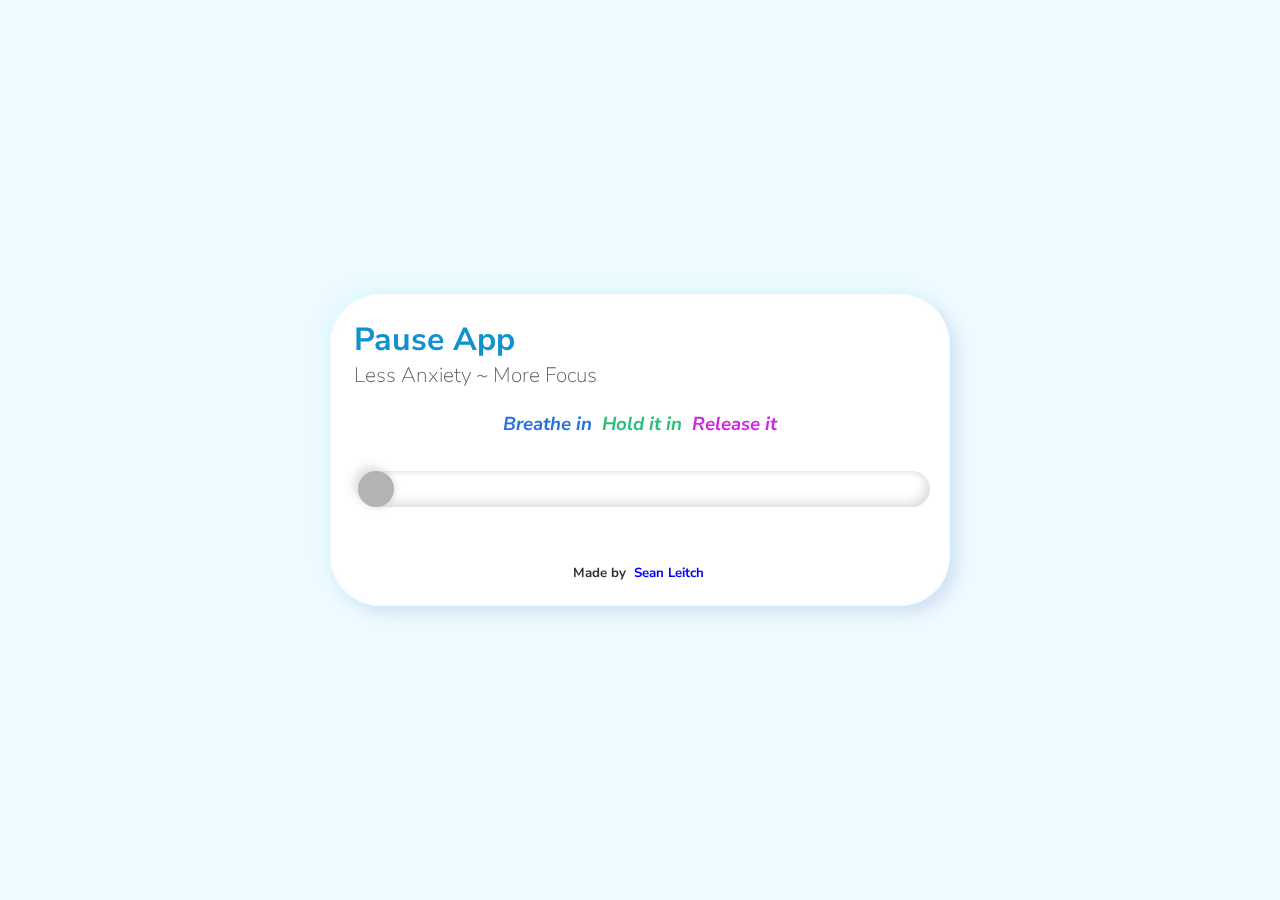
<file: index.html>
<!DOCTYPE html>
<html>

<head>
    <!-- Written by Sean Leitch, 22 Feb 2021 -->
    <meta charset="UTF-8">
    <meta http-equiv="X-UA-Compatible" content="IE=edge">
    <meta name="viewport" content="width=device-width, initial-scale=1, minimum-scale=1">
    <meta name="description" content="Improved Focus & Reduced Anxiety">
    <meta name="author" content="Sean Leitch">

    <title>Pause | Improved Focus & Reduced Anxiety</title>
    <link href="https://unpkg.com/aos@2.3.1/dist/aos.css" rel="stylesheet">
    <link href="style.css" rel="stylesheet">
    <link rel="preconnect" href="https://fonts.gstatic.com">
    <link href="https://fonts.googleapis.com/css2?family=Nunito+Sans:ital,wght@0,300;0,400;0,700;1,700&display=swap" rel="stylesheet">
    <link rel="icon" href="favicon.ico">

</head>

<body>

    <main>
        <div class=" containerIndex " id="main" data-aos="zoom-in">
            <div class="neumorphism-2">
                <h1>Pause App</h1>
                <h2>Less Anxiety ~ More Focus</h2>

                <br>

                <div class="inlinediv">
                    <h3 class="inlinediv"><i class="txt-lb">Breathe in &nbsp</i><i class="txt-green inline">Hold it in &nbsp</i><i class="txt-pink inline">Release it</i></h3>
                </div>

                <br>

                <div class="outerBar">
                    <div class="innerBar">
                    </div>
                </div>

                <br> <br>

                <h5 class="footer ">Made by <a href="http://github.com/seanjl " class="txt-blue ">Sean Leitch</a></h5>

            </div>
        </div>
    </main>

    <script src="https://unpkg.com/aos@2.3.1/dist/aos.js "></script>

    <script>
        AOS.init();
    </script>

</body>

</html>
</file>
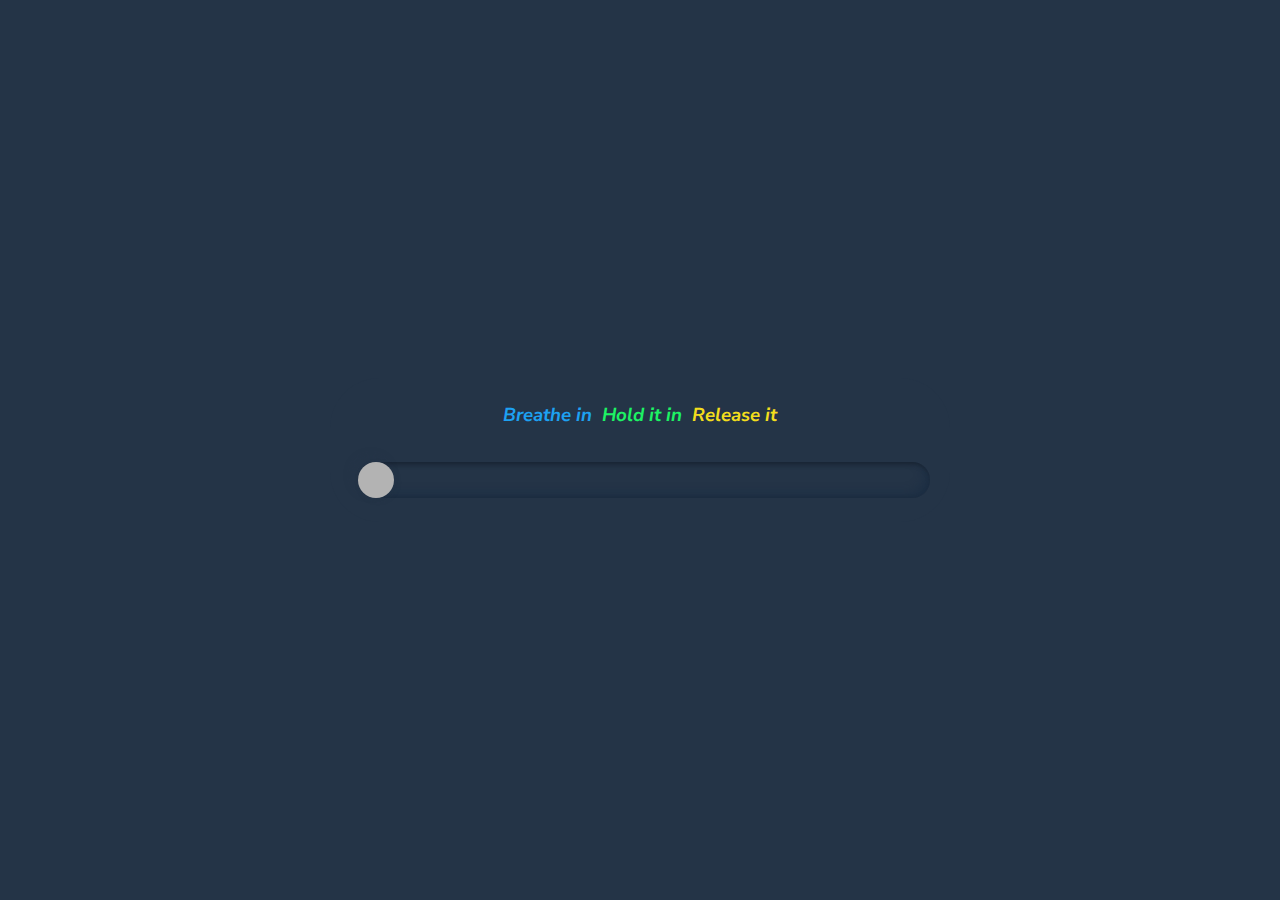
<file: darkmode.html>
<!DOCTYPE html>
<html>

<head>
    <!-- Written by Sean Leitch, 22 Feb 2021 -->
    <meta charset="UTF-8">
    <meta http-equiv="X-UA-Compatible" content="IE=edge">
    <meta name="viewport" content="width=device-width, initial-scale=1, minimum-scale=1">
    <meta name="description" content="Improved Focus & Reduced Anxiety">
    <meta name="author" content="Sean Leitch">

    <title>Pause | Improved Focus & Reduced Anxiety</title>
    <link href="https://unpkg.com/aos@2.3.1/dist/aos.css" rel="stylesheet">
    <link href="styleDark.css" rel="stylesheet">
    <link rel="preconnect" href="https://fonts.gstatic.com">
    <link href="https://fonts.googleapis.com/css2?family=Nunito+Sans:ital,wght@0,300;0,400;0,700;1,700&display=swap" rel="stylesheet">
    <link rel="icon" href="favicon.ico">
</head>

<body>

    <main>
        <div class=" containerIndex " id="main" data-aos="zoom-in">
            <div class="neumorphism-2">

                <div class="inlinediv">
                    <h3 class="inlinediv"><i class="txt-lb">Breathe in &nbsp</i><i class="txt-green inline">Hold it in &nbsp</i><i class="txt-pink inline">Release it</i></h3>
                </div>

                <br>

                <div class="outerBar">
                    <div class="innerBar">
                    </div>
                </div>

            </div>
        </div>
    </main>

    <script src="https://unpkg.com/aos@2.3.1/dist/aos.js "></script>

    <script>
        AOS.init();
    </script>

</body>

</html>
</file>
<file: style.css>
/* Style by Sean Leitch | 22 Feb 2021 */
   
   * {
       padding: 0;
       margin: 0;
       box-sizing: border-box;
   }
   
   html {
       background-color: #eefaff;
       -webkit-background-size: cover;
       -moz-background-size: cover;
       -o-background-size: cover;
       background-size: cover;
       scroll-behavior: smooth;
       font-family: 'Nunito Sans', sans-serif;
       -webkit-font-smoothing: antialiased;
       -moz-osx-font-smoothing: grayscale;
       color: #333333;
       width: 100%;
       height: 100%;
   }
   
   main {
       margin: auto;
       max-width: 720px;
   }
   
   .containerIndex {
       height: 100vh;
       display: flex;
       flex-direction: row;
       justify-content: center;
       align-items: center;
   }
   
   h1 {
       color: #1092ce;
    }
   
   h2 {
       color: #575757;
       word-break: break-all;
       font-size: 1.3em;
       font-weight: lighter;
   }
   
   .neumorphism-2 {
       margin: auto;
       height: auto;
       width: 90%;
       max-width: 620px;
       padding: 1.5em;
       border-radius: 50px;
       background: #ffffff;
       box-shadow: inset 0 0 15px rgba(55, 84, 170, 0), inset 0 0 20px rgba(185, 201, 255, 0), 7px 7px 15px rgba(55, 84, 170, .15), -7px -7px 20px rgb(223, 250, 255), inset 0px 0px 4px rgba(209, 212, 255, 0.2);
   }
   
   .outerBar {
       -moz-appearance: none;
       -webkit-appearance: none;
       appearance: none;
       background-color: transparent;
       font-size: 18px;
       overflow-wrap: break-word;
       letter-spacing: 0.1em;
       color: #091747;
       margin-top: 0.7em;
       margin-right: 0.2em;
       margin-left: 0.2em;
       width: 100%;
       max-width: 100%;
       padding: 0em;
       outline: none;
       border: none;
       border-radius: 30px;
       box-shadow: inset 2px 2px 5px #d8d8d896, inset -5px -5px 10px #8a8a8a42;
   }
   
   .innerBar {
       -moz-appearance: none;
       -webkit-appearance: none;
       appearance: none;
       background-color: #b3b3b3;
       font-size: 18px;
       overflow-wrap: break-word;
       letter-spacing: 0.1em;
       color: #091747;
       margin: 0;
       width: 0%;
       max-width: 100%;
       padding: 1em;
       outline: none;
       border: none;
       border-radius: 30px;
       animation: loading;
       animation-duration: 18s;
       animation-iteration-count: infinite;
       animation-delay: 1s;
       box-shadow: 2px 2px 5px #d8d8d896, -5px -5px 10px #8a8a8a42;
   }
   
   @keyframes loading {
       0% {
           width: 0%;
           background-color: #b3b3b3;
       }
       1% {
           width: 3%;
           background-color: #2771e0;
       }
       34% {
           width: 34%;
           background-color: #2771e0;
       }
       35% {
           width: 35%;
           background-color: #31ff9f;
       }
       67% {
           width: 67%;
           background-color: #31ff9f;
       }
       68% {
           width: 68%;
           background-color: #d027e0;
       }
       99% {
           width: 100%;
           background-color: #d027e0;
       }
       100% {
           width: 0%;
           background-color: #2771e0;
       }
   }
   
   .txt-lb {
       color: #2771e0;
   }
   
   .txt-green {
       color: #2abe79;
   }
   
   .txt-pink {
       color: #d027e0;
   }
   
   .inlinediv {
       text-align: center;
   }
   
   p {
       font-weight: 300;
       margin-top: 1em;
       line-height: 1.45em;
       width: 80%;
   }
   
   .footer {
       text-align: center;
       padding-top: 1em;
       text-decoration: none;
   }
   
   a:link,
   a:visited {
       text-decoration: none;
       color: #ffffff;
       padding-left: 0.3em;
       padding-right: 0.3em;
   }
   
   .txt-blue {
       color: blue !important;
   }
</file>
<file: styleDark.css>
/* Style by Sean Leitch | 22 Feb 2021 */
   
   * {
       padding: 0;
       margin: 0;
       box-sizing: border-box;
   }
   
   html {
       background-color: #243447;
       -webkit-background-size: cover;
       -moz-background-size: cover;
       -o-background-size: cover;
       background-size: cover;
       scroll-behavior: smooth;
       font-family: 'Nunito Sans', sans-serif;
       -webkit-font-smoothing: antialiased;
       -moz-osx-font-smoothing: grayscale;
       color: #333333;
       width: 100%;
       height: 100%;
   }
   
   main {
       margin: auto;
       max-width: 720px;
   }
   
   .containerIndex {
       height: 100vh;
       display: flex;
       flex-direction: row;
       justify-content: center;
       align-items: center;
   }
   
   h1 {
       color: #1092ce;
   }
   
   h2 {
       color: #575757;
       word-break: break-all;
       font-size: 1.3em;
       font-weight: lighter;
       text-align: center;
   }
   
   .neumorphism-2 {
       margin: auto;
       height: auto;
       width: 90%;
       max-width: 620px;
       padding: 1.5em;
       border-radius: 50px;
       background: #243447;
   }
   
   .outerBar {
       -moz-appearance: none;
       -webkit-appearance: none;
       appearance: none;
       background-color: transparent;
       font-size: 18px;
       overflow-wrap: break-word;
       letter-spacing: 0.1em;
       color: #091747;
       margin-top: 0.7em;
       margin-right: 0.2em;
       margin-left: 0.2em;
       width: 100%;
       max-width: 100%;
       padding: 0em;
       outline: none;
       border: none;
       border-radius: 30px;
       box-shadow: inset 2px 2px 5px #172230, inset -5px -5px 10px #182b428f;
   }
   
   .innerBar {
       -moz-appearance: none;
       -webkit-appearance: none;
       appearance: none;
       background-color: #b3b3b3;
       font-size: 18px;
       overflow-wrap: break-word;
       letter-spacing: 0.1em;
       color: #091747;
       margin: 0;
       width: 0%;
       max-width: 100%;
       padding: 1em;
       outline: none;
       border: none;
       border-radius: 30px;
       animation: loading;
       animation-duration: 18s;
       animation-iteration-count: infinite;
       animation-delay: 1s;
       box-shadow: 2px 2px 5px #24344760, -5px -5px 10px #24344759;
   }
   
   @keyframes loading {
       0% {
           width: 0%;
           background-color: #b3b3b3;
       }
       1% {
           width: 3%;
           background-color: #1DA1F2;
       }
       34% {
           width: 34%;
           background-color: #1DA1F2;
       }
       35% {
           width: 35%;
           background-color: #1df264;
       }
       67% {
           width: 67%;
           background-color: #1df264;
       }
       68% {
           width: 68%;
           background-color: #f2dd1d;
       }
       99% {
           width: 100%;
           background-color: #f2dd1d;
       }
       100% {
           width: 0%;
           background-color: #1DA1F2;
       }
   }
   
   .txt-lb {
       color: #1DA1F2;
   }
   
   .txt-green {
       color: #1df264;
   }
   
   .txt-pink {
       color: #f2dd1d;
   }
   
   .inlinediv {
       text-align: center;
   }
   
   p {
       font-weight: 300;
       margin-top: 1em;
       line-height: 1.45em;
       width: 80%;
   }
   
   .footer {
       text-align: center;
       padding-top: 1em;
       text-decoration: none;
   }
   
   a:link,
   a:visited {
       text-decoration: none;
       color: #ffffff;
       padding-left: 0.3em;
       padding-right: 0.3em;
   }
   
   .txt-blue {
       color: blue !important;
   }
</file>
